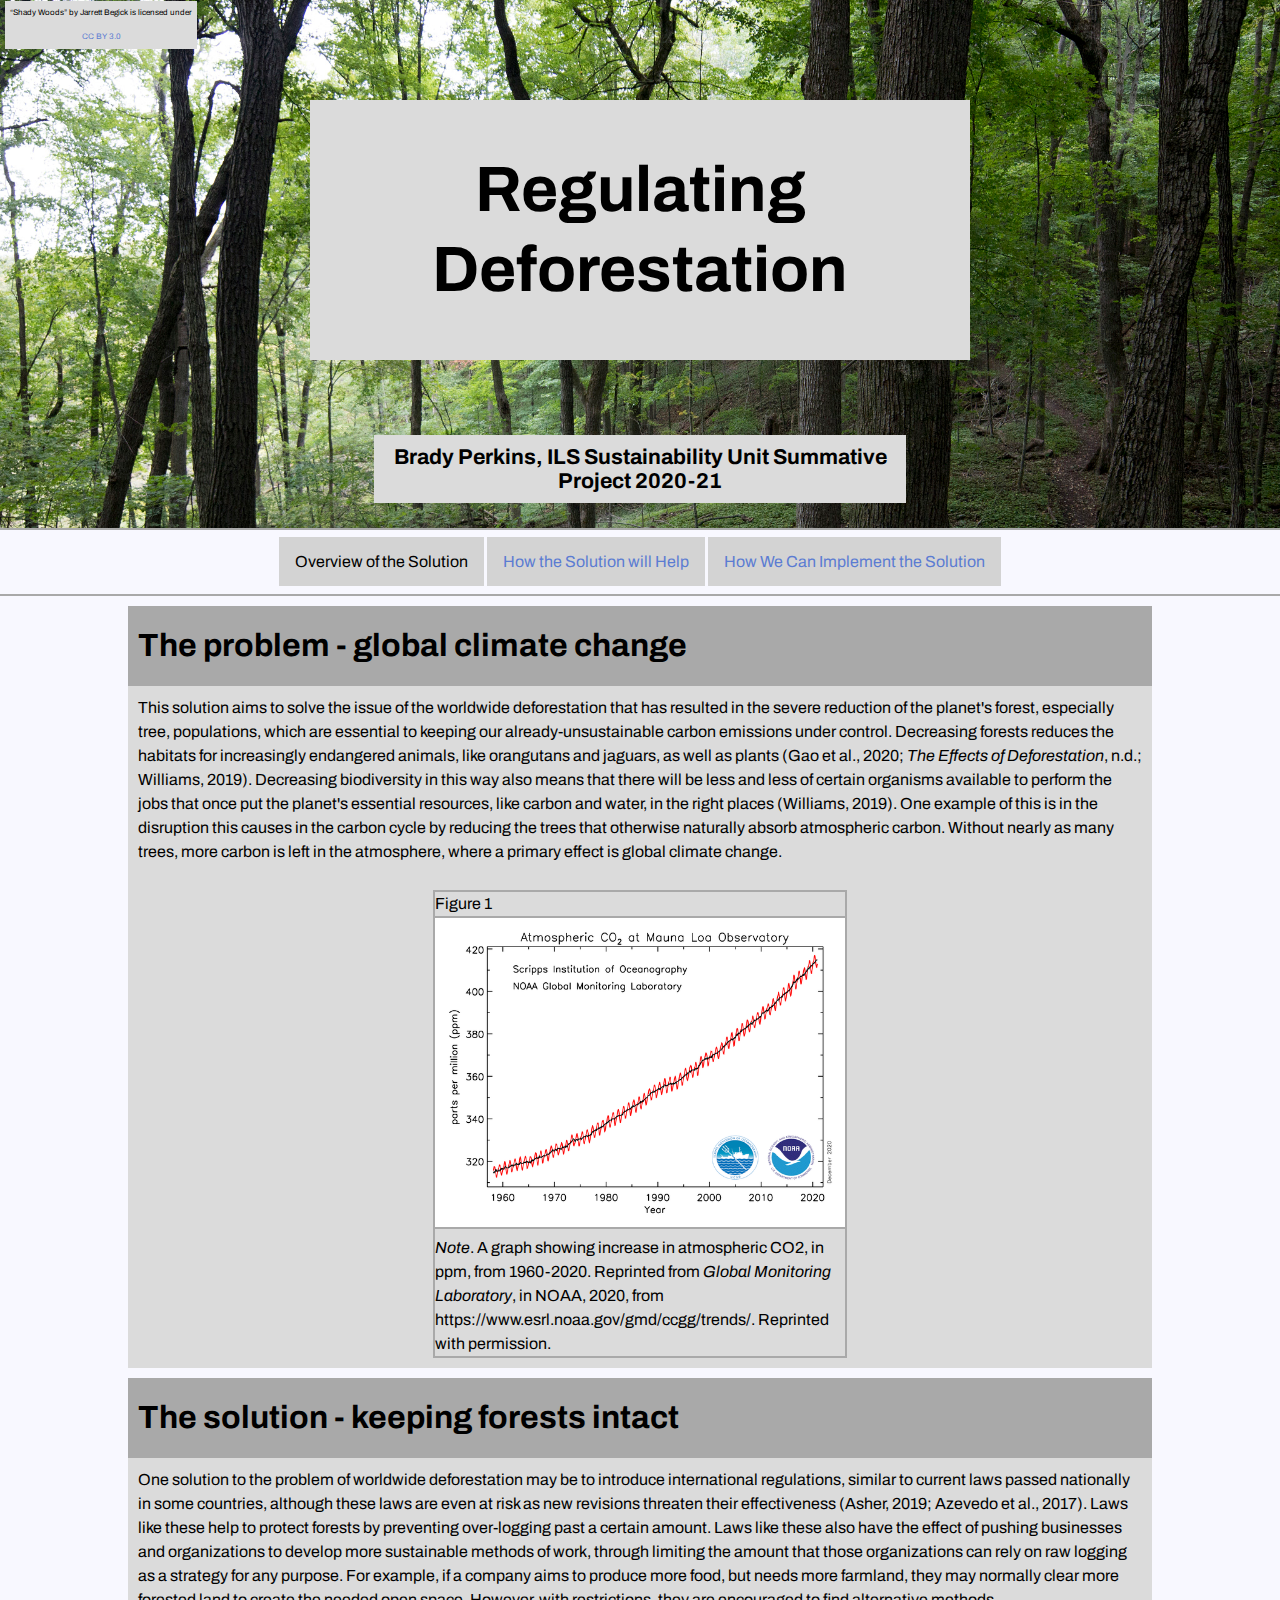
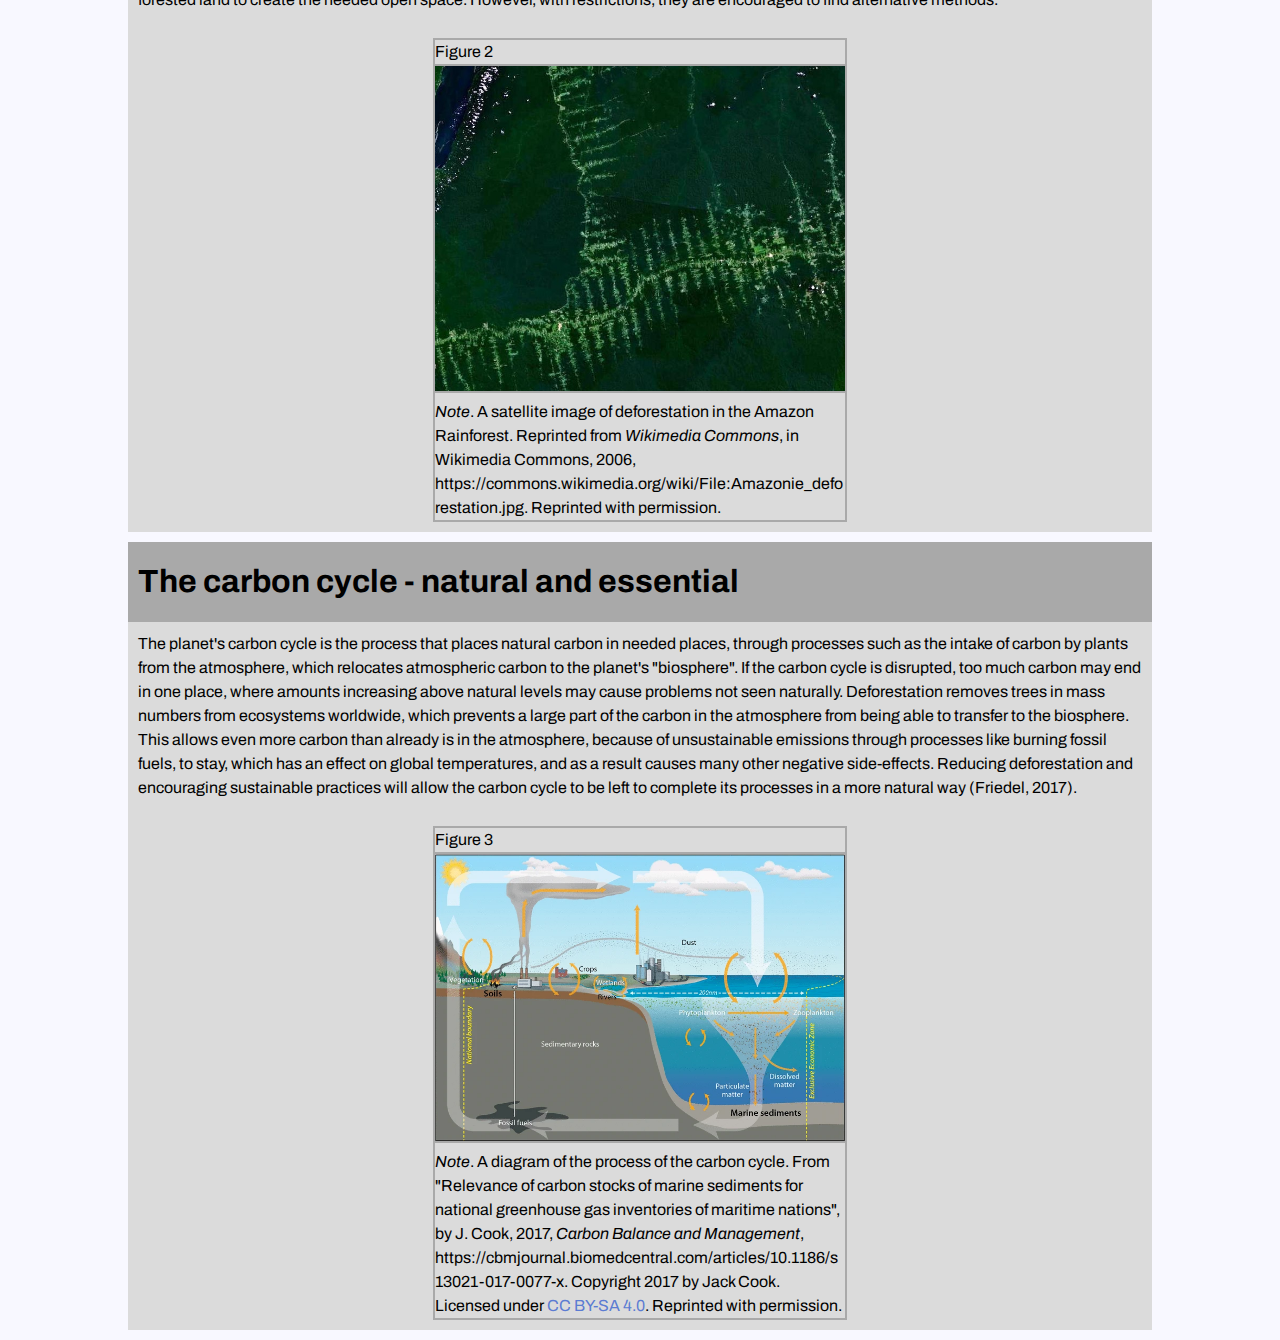
<file: index.html>
<!DOCTYPE html>
<html lang='en'>
  <head>
    <title>Deforestation Regulations Overview</title>
    <link rel="stylesheet" type="text/css" href="./public/style.css">
    <link rel="icon" type="image/x-icon" href="favicon.ico">
    <meta charset='UTF-8'>
    <meta name="title" content="Deforestation Regulations Overview">
    <meta name="description" content="An overview of a possible solution to global climate change.">
    <meta name="author" content="Brady Perkins">
  </head>
  <body>
    <header>
      <div id="top-bar" class="header">
        <h1>Regulating Deforestation</h1>
        <h2>Brady Perkins, ILS Sustainability Unit Summative Project 2020-21</h2>
        <span id="background-image-credit">“Shady Woods” by Jarrett Begick is licensed under <a href="https://creativecommons.org/licenses/by/3.0/deed.en">CC BY 3.0</a></span>
      </div>
      <nav id="link-bar" class="header">
        <span class="nav-link">Overview of the Solution</span>
        <a class="nav-link" href="how_it_helps.html">How the Solution will Help</a>
        <a class="nav-link" href="implementation.html">How We Can Implement the Solution</a>
      </nav>
    </header>
    <section class="content-segment" id="content-segment-1">
      <h3>The problem - global climate change</h3>
      <p>This solution aims to solve the issue of the worldwide deforestation that has resulted in the severe reduction of the planet's forest, especially tree, populations, which are essential to keeping our already-unsustainable carbon emissions under control. Decreasing forests reduces the habitats for increasingly endangered animals, like orangutans and jaguars, as well as plants <a class="in-text-citation" href="./public/reference_list/reference_list.pdf">(Gao et al., 2020; <i>The Effects of Deforestation</i>, n.d.; Williams, 2019)</a>. Decreasing biodiversity  in this way also means that there will be less and less of certain organisms available to perform the jobs that once put the planet's essential resources, like carbon and water, in the right places <a class="in-text-citation" href="./public/reference_list/reference_list.pdf">(Williams, 2019)</a>. One example of this is in the disruption this causes in the carbon cycle by reducing the trees that otherwise naturally absorb atmospheric carbon. Without nearly as many trees, more carbon is left in the atmosphere, where a primary effect is global climate change.</p>
      <div class="content-image" id="content-image-1">
        <caption class="image-citation">Figure 1</caption>
        <img src="./public/images/co2_ppm_1960_2020.png" alt="A graph showing increase in atmospheric CO2 (ppm) from 1960-2020">
        <caption class="image-citation"><i>Note</i>. A graph showing increase in atmospheric CO2, in ppm, from 1960-2020. Reprinted from <i>Global Monitoring Laboratory</i>, in NOAA, 2020, from <a class="in-text-citation" href="https://www.esrl.noaa.gov/gmd/ccgg/trends/">https://www.esrl.noaa.gov/gmd/ccgg/trends/</a>. Reprinted with permission.</caption>
      </div>
    </section>
    <section class="content-segment" id="content-segment-2">
      <h3>The solution - keeping forests intact</h3>
      <p>One solution to the problem of worldwide deforestation may be to introduce international regulations, similar to current laws passed nationally in some countries, although these laws are even at risk as new revisions threaten their effectiveness <a class="in-text-citation" href="./public/reference_list/reference_list.pdf">(Asher, 2019; Azevedo et al., 2017)</a>. Laws like these help to protect forests by preventing over-logging past a certain amount. Laws like these also have the effect of pushing businesses and organizations to develop more sustainable methods of work, through limiting the amount that those organizations can rely on raw logging as a strategy for any purpose. For example, if a company aims to produce more food, but needs more farmland, they may normally clear more forested land to create the needed open space. However, with restrictions, they are encouraged to find alternative methods.</p>
      <div class="content-image" id="content-image-2">
        <caption class="image-citation">Figure 2</caption>
        <img src="./public/images/satellite_deforested_amazon.jpg" alt="A satellite view of deforestation in the Amazon Rainforest">
        <caption class="image-citation"><i>Note</i>. A satellite image of deforestation in the Amazon Rainforest. Reprinted from <i>Wikimedia Commons</i>, in Wikimedia Commons, 2006, <a class="in-text-citation" href="https://commons.wikimedia.org/wiki/File:Amazonie_deforestation.jpg">https://commons.wikimedia.org/wiki/File:Amazonie_deforestation.jpg</a>. Reprinted with permission.</caption>
      </div>
    </section>
    <section class="content-segment" id="content-segment-3">
      <h3>The carbon cycle - natural and essential</h3>
      <p>The planet's carbon cycle is the process that places natural carbon in needed places, through processes such as the intake of carbon by plants from the atmosphere, which relocates atmospheric carbon to the planet's "biosphere". If the carbon cycle is disrupted, too much carbon may end in one place, where amounts increasing above natural levels may cause problems not seen naturally. Deforestation removes trees in mass numbers from ecosystems worldwide, which prevents a large part of the carbon in the atmosphere from being able to transfer to the biosphere. This allows even more carbon than already is in the atmosphere, because of unsustainable emissions through processes like burning fossil fuels, to stay, which has an effect on global temperatures, and as a result causes many other negative side-effects. Reducing deforestation and encouraging sustainable practices will allow the carbon cycle to be left to complete its processes in a more natural way <a class="in-text-citation" href="./public/reference_list/reference_list.pdf">(Friedel, 2017)</a>.</p>
      <div class="content-image" id="content-image-3">
        <caption class="image-citation">Figure 3</caption>
        <img src="./public/images/carbon_cycle.png" alt="A diagram of the global carbon cycle">
        <caption class="image-citation"><i>Note</i>. A diagram of the process of the carbon cycle. From "Relevance of carbon stocks of marine sediments for national greenhouse gas inventories of maritime nations", by J. Cook, 2017, <i>Carbon Balance and Management</i>, <a class="in-text-citation" href="https://cbmjournal.biomedcentral.com/articles/10.1186/s13021-017-0077-x">https://cbmjournal.biomedcentral.com/articles/10.1186/s13021-017-0077-x</a>. Copyright 2017 by Jack Cook. Licensed under <a href="https://creativecommons.org/licenses/by-sa/4.0/legalcode">CC BY-SA 4.0</a>. Reprinted with permission.</caption>
      </div>
    </section>
  </body>
</html>
</file>
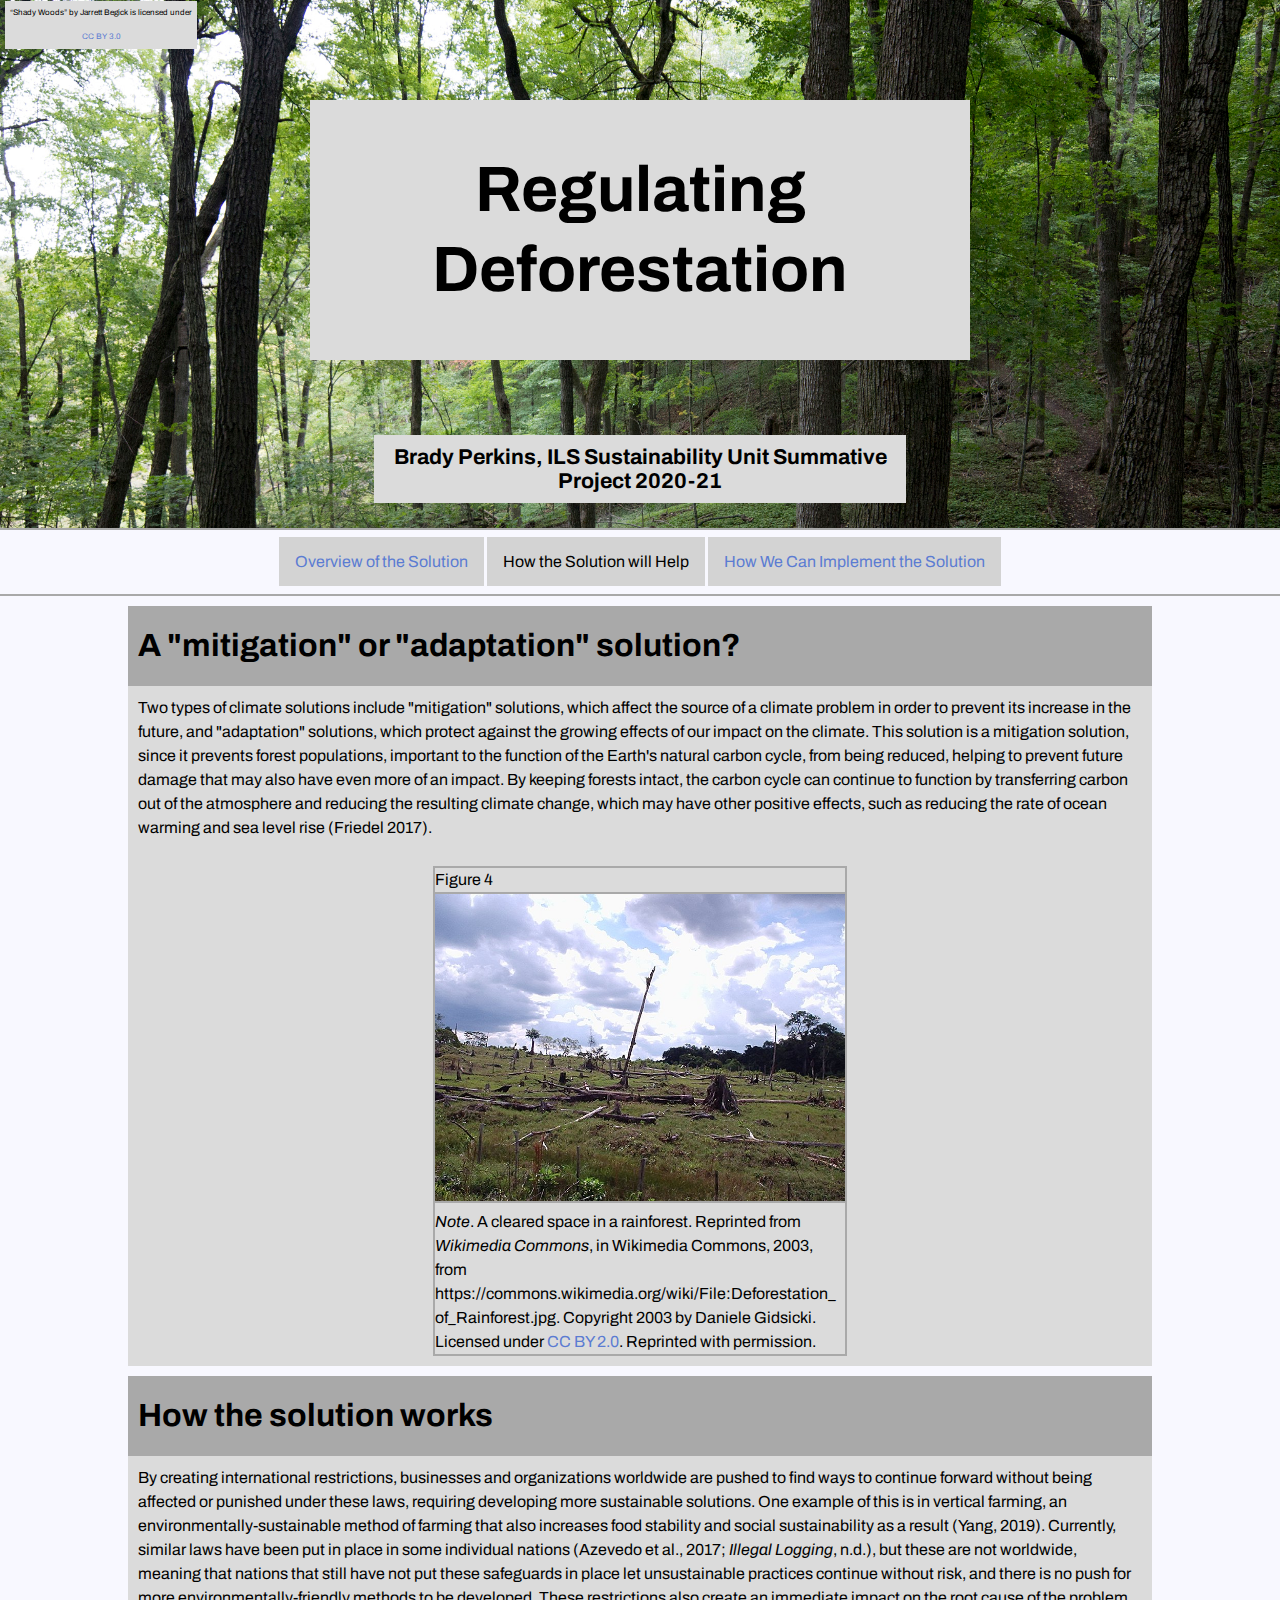
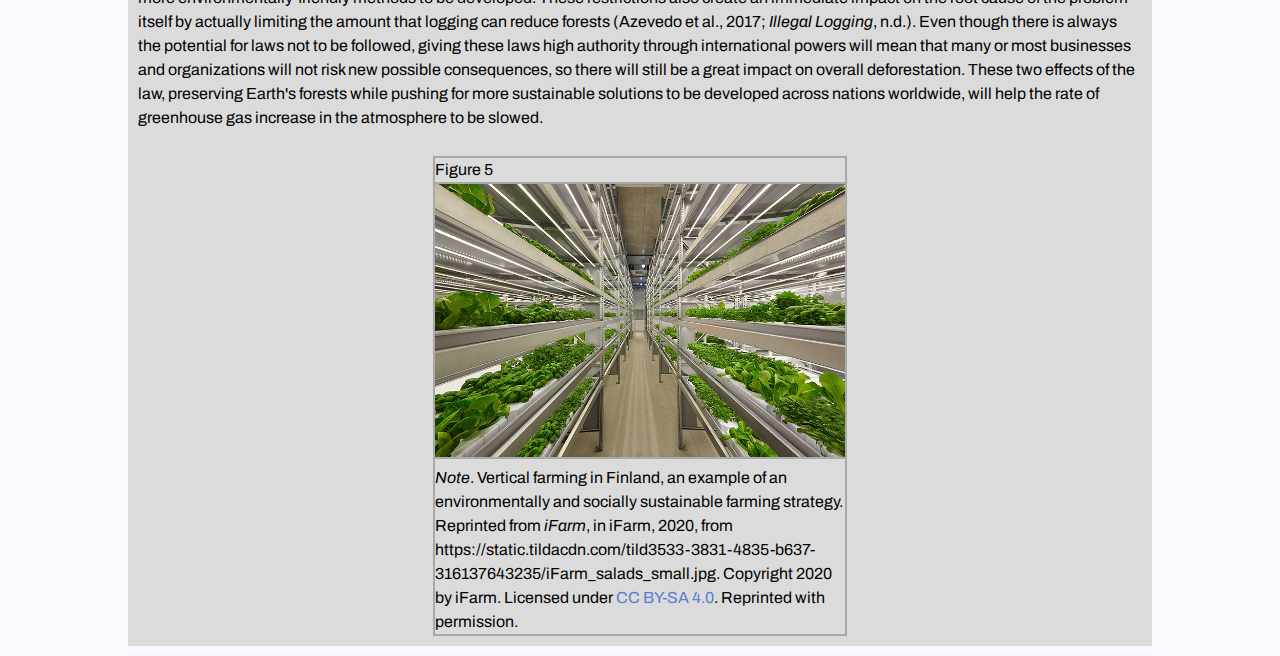
<file: how_it_helps.html>
<!DOCTYPE html>
<html lang='en'>
  <head>
    <title>How Deforestation Regulations Help</title>
    <link rel="stylesheet" type="text/css" href="./public/style.css">
    <link rel="icon" type="image/x-icon" href="favicon.ico">
    <meta charset='UTF-8'>
    <meta name="title" content="How Deforestation Regulations Help">
    <meta name="description" content="How regulating logging can help to reduce the rate of global climate change, and other issues">
    <meta name="author" content="Brady Perkins">
  </head>
  <body>
    <header>
      <div id="top-bar" class="header">
        <h1>Regulating Deforestation</h1>
        <h2>Brady Perkins, ILS Sustainability Unit Summative Project 2020-21</h2>
        <span id="background-image-credit">“Shady Woods” by Jarrett Begick is licensed under <a href="https://creativecommons.org/licenses/by/3.0/deed.en">CC BY 3.0</a></span>
      </div>
      <nav id="link-bar" class="header">
        <a class="nav-link" href="index.html">Overview of the Solution</a>
        <span class="nav-link">How the Solution will Help</span>
        <a class="nav-link" href="implementation.html">How We Can Implement the Solution</a>
      </nav>
    </header>
    <section class="content-segment" id="content-segment-4">
      <h3>A "mitigation" or "adaptation" solution?</h3>
      <p>Two types of climate solutions include "mitigation" solutions, which affect the source of a climate problem in order to prevent its increase in the future, and "adaptation" solutions, which protect against the growing effects of our impact on the climate. This solution is a mitigation solution, since it prevents forest populations, important to the function of the Earth's natural carbon cycle, from being reduced, helping to prevent future damage that may also have even more of an impact. By keeping forests intact, the carbon cycle can continue to function by transferring carbon out of the atmosphere and reducing the resulting climate change, which may have other positive effects, such as reducing the rate of ocean warming and sea level rise <a class="in-text-citation" href="./public/reference_list/reference_list.pdf">(Friedel 2017)</a>.</p>
      <div class="content-image" id="content-image-4">
        <caption class="image-citation">Figure 4</caption>
        <img src="./public/images/deforested_rainforest.jpg" alt="A picture of a cleared area in a rainforest">
        <caption class="image-citation"><i>Note</i>. A cleared space in a rainforest. Reprinted from <i>Wikimedia Commons</i>, in Wikimedia Commons, 2003, from <a class="in-text-citation" href="https://commons.wikimedia.org/wiki/File:Deforestation_of_Rainforest.jpg">https://commons.wikimedia.org/wiki/File:Deforestation_of_Rainforest.jpg</a>. Copyright 2003 by Daniele Gidsicki. Licensed under <a href="https://creativecommons.org/licenses/by/2.0/legalcode">CC BY 2.0</a>. Reprinted with permission.</caption>
      </div>
    </section>
    <section class="content-segment" id="content-segment-5">
      <h3>How the solution works</h3>
      <p>By creating international restrictions, businesses and organizations worldwide are pushed to find ways to continue forward without being affected or punished under these laws, requiring developing more sustainable solutions. One example of this is in vertical farming, an environmentally-sustainable method of farming that also increases food stability and social sustainability as a result (Yang, 2019). Currently, similar laws have been put in place in some individual nations <a class="in-text-citation" href="./public/reference_list/reference_list.pdf">(Azevedo et al., 2017; <i>Illegal Logging</i>, n.d.)</a>, but these are not worldwide, meaning that nations that still have not put these safeguards in place let unsustainable practices continue without risk, and there is no push for more environmentally-friendly methods to be developed. These restrictions also create an immediate impact on the root cause of the problem itself by actually limiting the amount that logging can reduce forests <a class="in-text-citation" href="./public/reference_list/reference_list.pdf">(Azevedo et al., 2017; <i>Illegal Logging</i>, n.d.)</a>. Even though there is always the potential for laws not to be followed, giving these laws high authority through international powers will mean that many or most businesses and organizations will not risk new possible consequences, so there will still be a great impact on overall deforestation. These two effects of the law, preserving Earth's forests while pushing for more sustainable solutions to be developed across nations worldwide, will help the rate of greenhouse gas increase in the atmosphere to be slowed.</p>
      <div class="content-image" id="content-image-5">
        <caption class="image-citation">Figure 5</caption>
        <img src="./public/images/vertical_farm.jpg" alt="A picture of a vertical farm in Finland">
        <caption class="image-citation"><i>Note</i>. Vertical farming in Finland, an example of an environmentally and socially sustainable farming strategy. Reprinted from <i>iFarm</i>, in iFarm, 2020, from <a class="in-text-citation" href="https://static.tildacdn.com/tild3533-3831-4835-b637-316137643235/iFarm_salads_small.jpg">https://static.tildacdn.com/tild3533-3831-4835-b637-316137643235/iFarm_salads_small.jpg</a>. Copyright 2020 by iFarm. Licensed under <a href="https://creativecommons.org/licenses/by-sa/4.0/legalcode">CC BY-SA 4.0</a>. Reprinted with permission.</caption>
      </div>
    </section>
  </body>
</html>
</file>
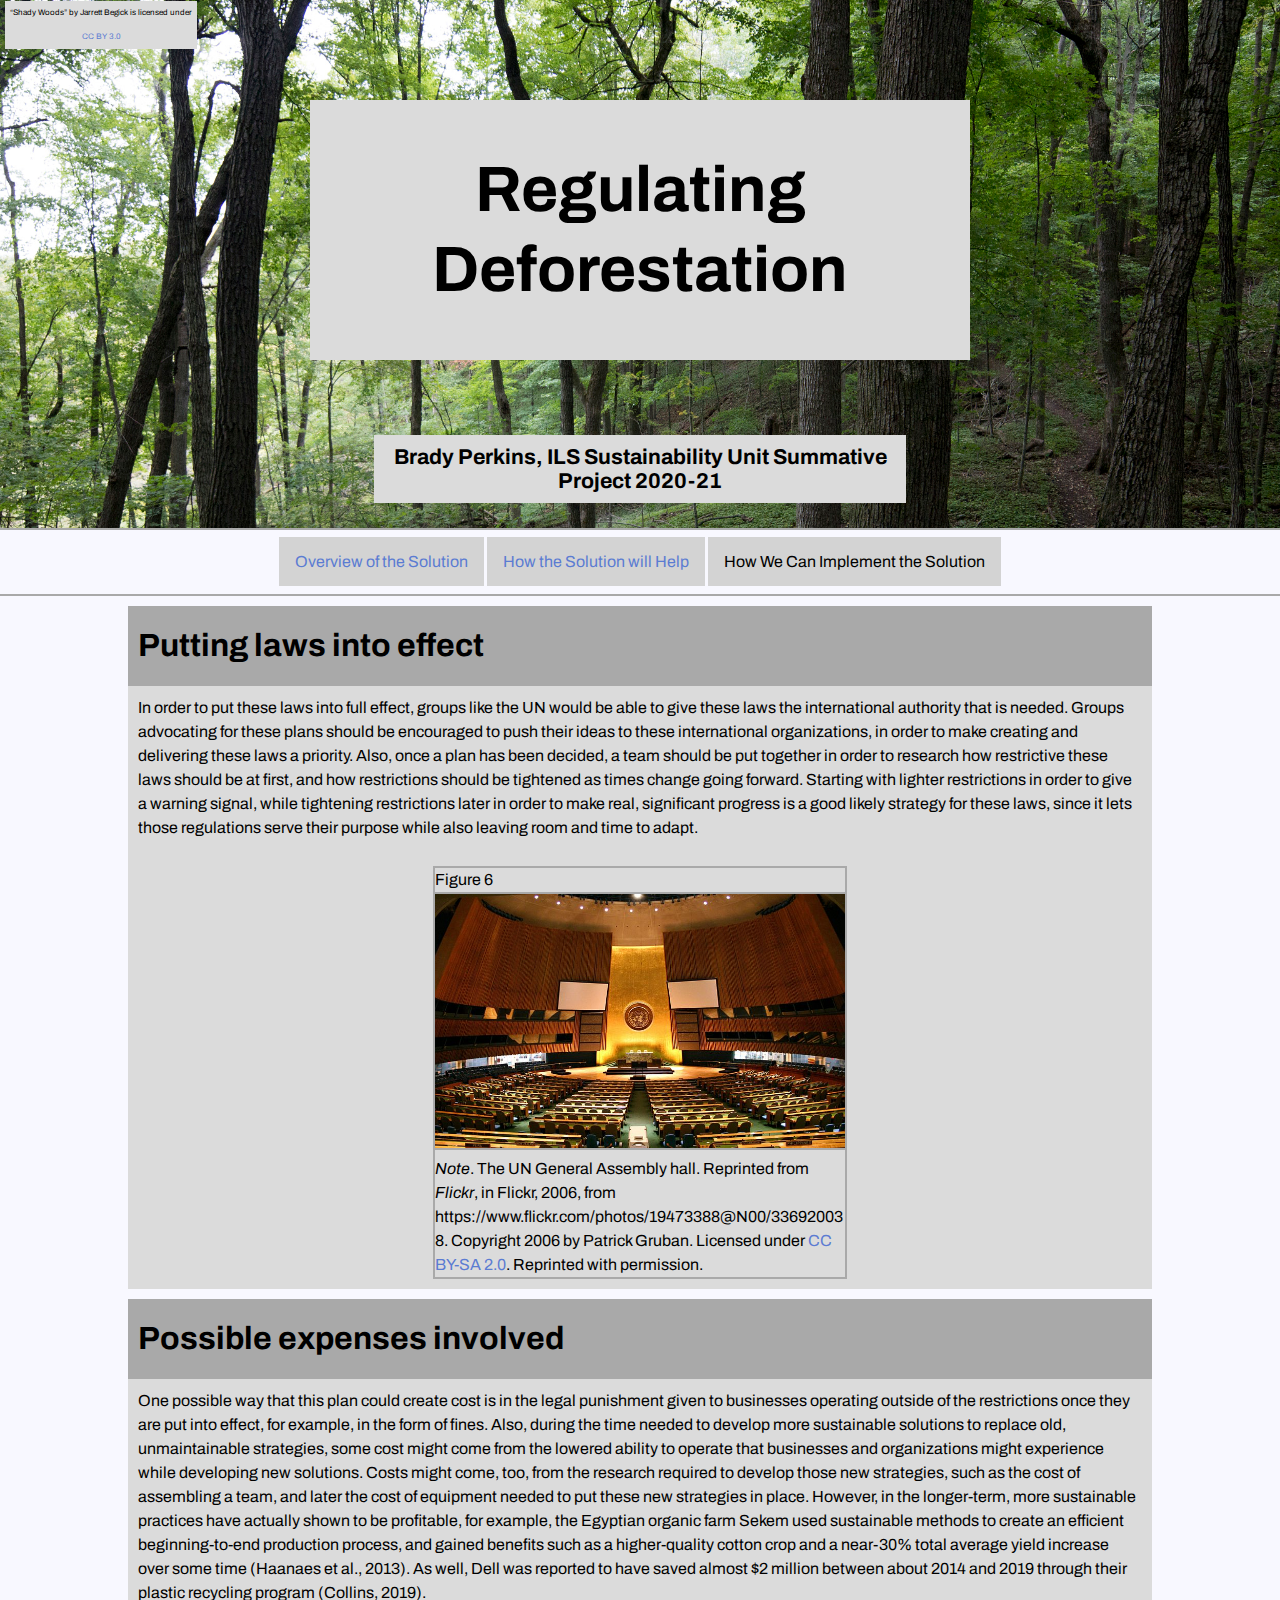
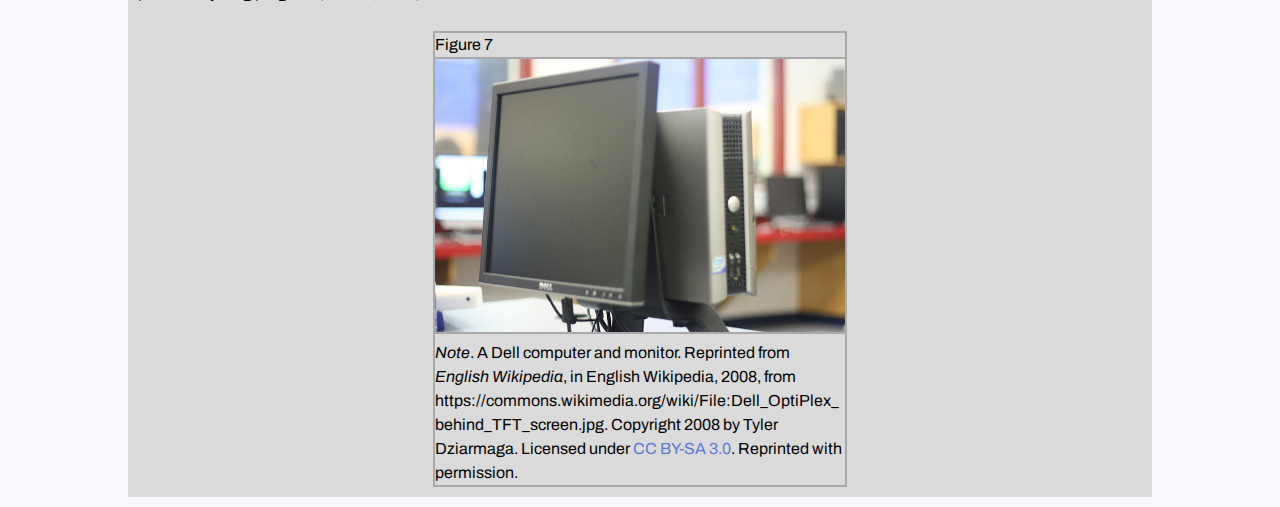
<file: implementation.html>
<!DOCTYPE html>
<html lang='en'>
  <head>
    <title>Implementing Deforestation Regulations</title>
    <link rel="stylesheet" type="text/css" href="./public/style.css">
    <link rel="icon" type="image/x-icon" href="favicon.ico">
    <meta charset='UTF-8'>
    <meta name="title" content="Implementing Deforestation Regulations">
    <meta name="description" content="How international laws preventing over-logging might be put into place">
    <meta name="author" content="Brady Perkins">
  </head>
  <body>
    <header>
      <div id="top-bar" class="header">
        <h1>Regulating Deforestation</h1>
        <h2>Brady Perkins, ILS Sustainability Unit Summative Project 2020-21</h2>
        <span id="background-image-credit">“Shady Woods” by Jarrett Begick is licensed under <a href="https://creativecommons.org/licenses/by/3.0/deed.en">CC BY 3.0</a></span>
      </div>
      <nav id="link-bar" class="header">
        <a class="nav-link" href="index.html">Overview of the Solution</a>
        <a class="nav-link" href="how_it_helps.html">How the Solution will Help</a>
        <span class="nav-link">How We Can Implement the Solution</span>
      </nav>
    </header>
    <section class="content-segment" id="content-segment-6">
      <h3>Putting laws into effect</h3>
      <p>In order to put these laws into full effect, groups like the UN would be able to give these laws the international authority that is needed. Groups advocating for these plans should be encouraged to push their ideas to these international organizations, in order to make creating and delivering these laws a priority. Also, once a plan has been decided, a team should be put together in order to research how restrictive these laws should be at first, and how restrictions should be tightened as times change going forward. Starting with lighter restrictions in order to give a warning signal, while tightening restrictions later in order to make real, significant progress is a good likely strategy for these laws, since it lets those regulations serve their purpose while also leaving room and time to adapt.</p>
      <div class="content-image" id="content-image-6">
        <caption class="image-citation">Figure 6</caption>
        <img src="./public/images/un_general_assembly.jpg" alt="A picture of the UN General Assembly hall in New York City">
        <caption class="image-citation"><i>Note</i>. The UN General Assembly hall. Reprinted from <i>Flickr</i>, in Flickr, 2006, from <a class="in-text-citation" href="https://www.flickr.com/photos/19473388@N00/336920038">https://www.flickr.com/photos/19473388@N00/336920038</a>. Copyright 2006 by Patrick Gruban. Licensed under <a href="https://creativecommons.org/licenses/by-sa/2.0/legalcode">CC BY-SA 2.0</a>. Reprinted with permission.</caption>
      </div>
    </section>
    <section class="content-segment" id="content-segment-7">
      <h3>Possible expenses involved</h3>
      <p>One possible way that this plan could create cost is in the legal punishment given to businesses operating outside of the restrictions once they are put into effect, for example, in the form of fines. Also, during the time needed to develop more sustainable solutions to replace old, unmaintainable strategies, some cost might come from the lowered ability to operate that businesses and organizations might experience while developing new solutions. Costs might come, too, from the research required to develop those new strategies, such as the cost of assembling a team, and later the cost of equipment needed to put these new strategies in place. However, in the longer-term, more sustainable practices have actually shown to be profitable, for example, the Egyptian organic farm Sekem used sustainable methods to create an efficient beginning-to-end production process, and gained benefits such as a higher-quality cotton crop and a near-30% total average yield increase over some time <a class="in-text-citation" href="./public/reference_list/reference_list.pdf">(Haanaes et al., 2013)</a>. As well, Dell was reported to have saved almost $2 million between about 2014 and 2019 through their plastic recycling program <a class="in-text-citation" href="./public/reference_list/reference_list.pdf">(Collins, 2019)</a>.</p>
      <div class="content-image" id="content-image-7">
        <caption class="image-citation">Figure 7</caption>
        <img src="./public/images/dell_computer.jpg" alt="A picture of a Dell computer and monitor">
        <caption class="image-citation"><i>Note</i>. A Dell computer and monitor. Reprinted from <i>English Wikipedia</i>, in English Wikipedia, 2008, from <a class="in-text-citation" href="https://commons.wikimedia.org/wiki/File:Dell_OptiPlex_behind_TFT_screen.jpg">https://commons.wikimedia.org/wiki/File:Dell_OptiPlex_behind_TFT_screen.jpg</a>. Copyright 2008 by Tyler Dziarmaga. Licensed under <a href="https://creativecommons.org/licenses/by-sa/3.0/legalcode">CC BY-SA 3.0</a>. Reprinted with permission.</caption>
      </div>
  </body>
</html>
</file>
<file: public/style.css>
/* Import font from Google Fonts */

@import url('https://fonts.googleapis.com/css2?family=Archivo&display=swap');

@import url('https://fonts.googleapis.com/css2?family=Archivo:wght@700&display=swap');

/* Styles for site design (body margins, background colors, etc.) */

body {
  margin: 0px 0px 10px;
  background-color: ghostwhite;
}

/* Styles for general site content */

body {
  font-family: 'Archivo', sans-serif;
  line-height: 1.5em;
}

p {
  font-size: 14;
}

a {
  color: #5b7cd2;
  text-decoration: none;
}

/* Styles for title and navigation bar (top element, header) */

.header {
  border-bottom: 2px solid darkgray;
  text-align: center;
}

#top-bar {
  padding: 100px 0px 25px;
  background-image: url('./images/header_bg.jpg');
  /* Shady Woods by Jarrett Begick is licensed under CC BY 3.0 (https://creativecommons.org/licenses/by/3.0/deed.en) */
  background-size: 100%;
}

#background-image-credit {
  font-size: 6pt;
  background-color: #dbdbdb;
  width: 15%;
  position: absolute;
  top: 1px;
  left: 5px;
}

.header h1 {
  margin: auto;
  font-size: 48pt;
  font-weight: bold;
  background-color: #dbdbdb;
  width: 50%;
  padding: 50px 10px;
  line-height: 1.25em;
}

.header h2 {
  margin: 75px auto 0px;
  font-size: 16pt;
  background-color: #dbdbdb;
  width: 40%;
  padding: 10px;
}

/* Sets header width wider for devices with screen widths lower than 1280 pixels */

  @media all and (max-width: 1279px) {
    .header h1 {
      width: 95%;
    }
    .header h2 {
      width: 95%;
    }
  }

#link-bar {
  height: 4em;
}

.nav-link {
  padding: 1em;
  background-color: lightgray;
  position: relative;
  top: 1.25em;
}
.nav-link:hover {
  background-color: #8ba67e;
}

/* Rearranges navigation links for devices with screen widths lower than 1280 pixels */

  @media all and (max-width: 1279px) {
    #link-bar {
      height: 15em;
    }
    .nav-link {
      display: block;
      margin: 10px 0px 10px;
    }
  }

/* Styles for content segments */

.content-segment {
  background-color: #dbdbdb;
  width: 80%;
  margin: 10px auto;
  padding-bottom: 10px;
}

.content-segment h3 {
  font-size: 24pt;
  font-weight: bold;
  background-color: darkgray;
  padding: 20px 0px 20px 1%;
  margin-top: 0px;
  margin-bottom: 0px;
  width: 99%;
  line-height: 1.25em;
}

.content-segment p {
  margin-top: 0px;
  padding: 10px;
}

.content-segment .in-text-citation {
  color: black;
}

.content-segment .content-image {
  display: block;
  margin: auto;
  width: 40%;
  border: 2px solid darkgray;
  font-size: 10;
  overflow-wrap: break-word;
}

/* Sets image width wider on devices with screen widths lower than 1280 pixels */

  @media all and (max-width: 1279px) {
    .content-segment .content-image {
      width: 90%;
    }
  }

.content-segment .content-image img {
  width: 100%;
  border-top: 2px solid darkgray;
  border-bottom: 2px solid darkgray;
}

.content-segment .content-image .image-citation {
  margin: 0px 5px 0px;
}
</file>
